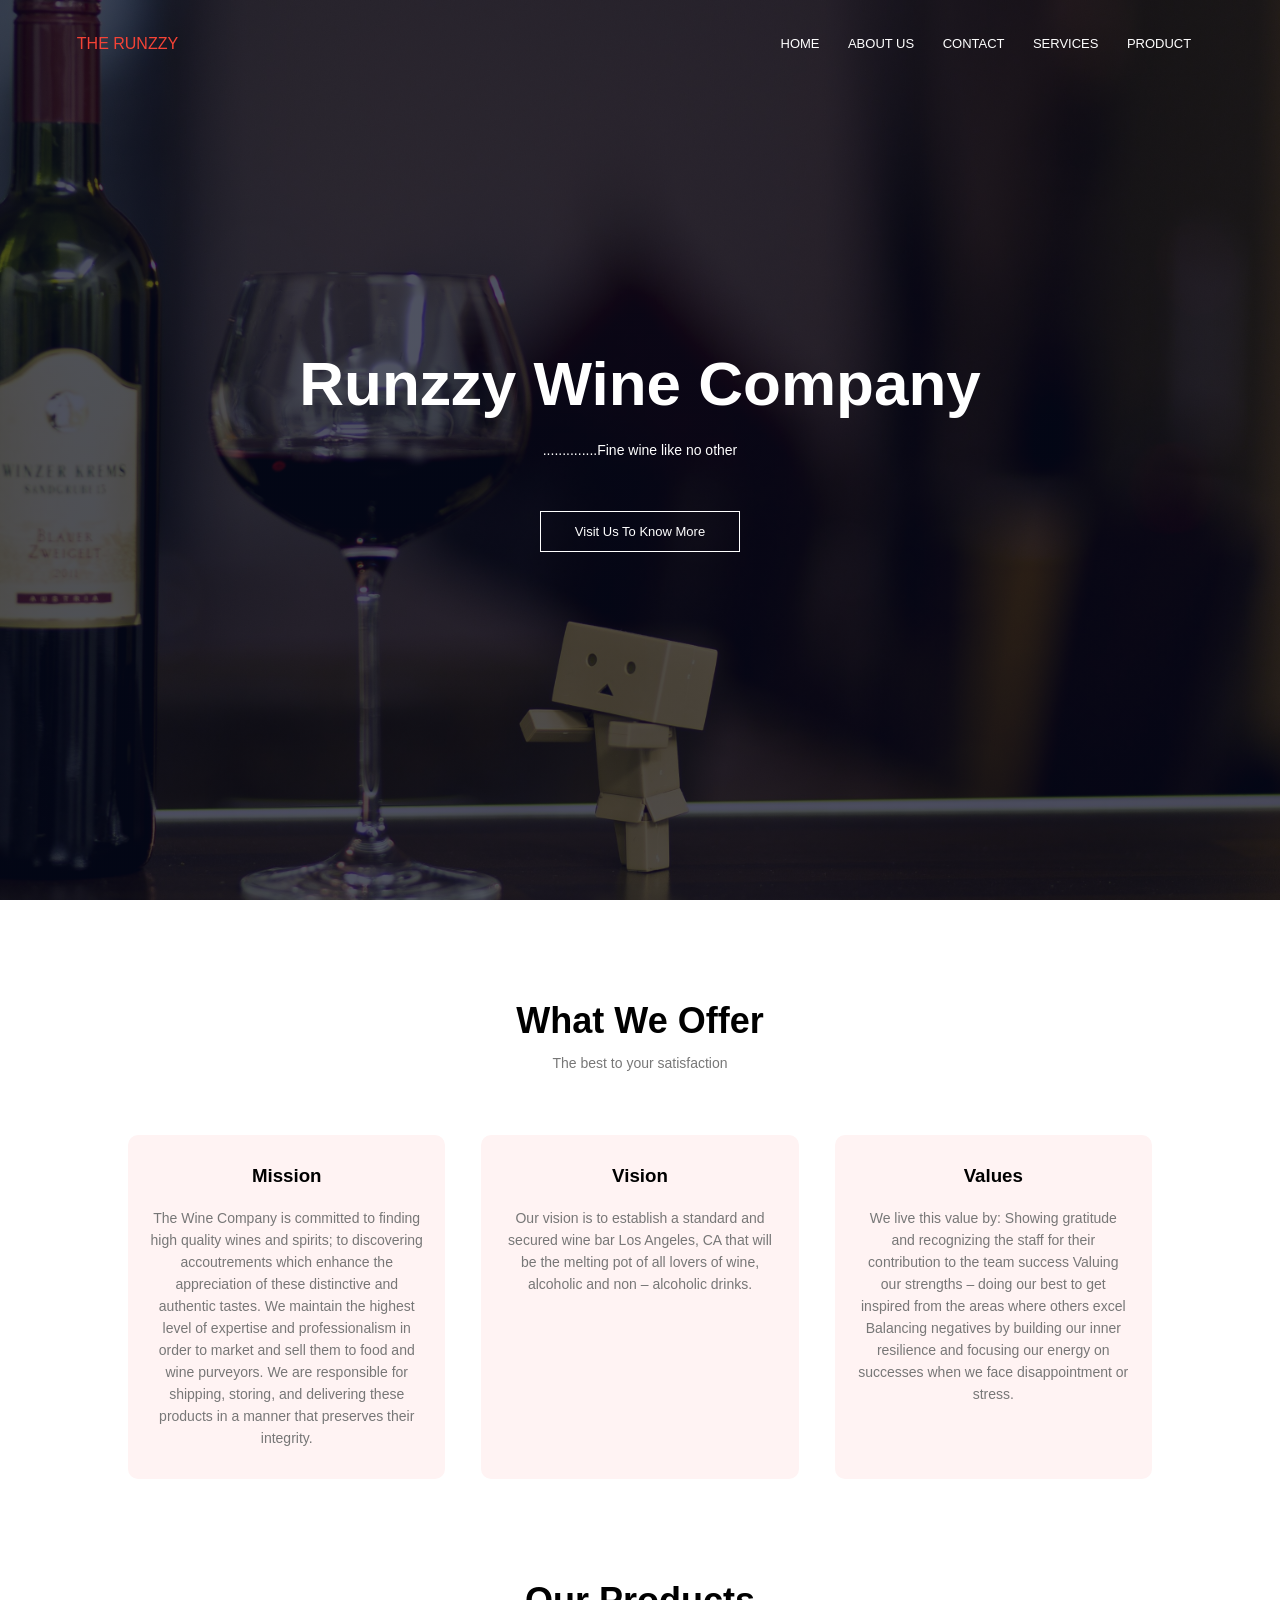
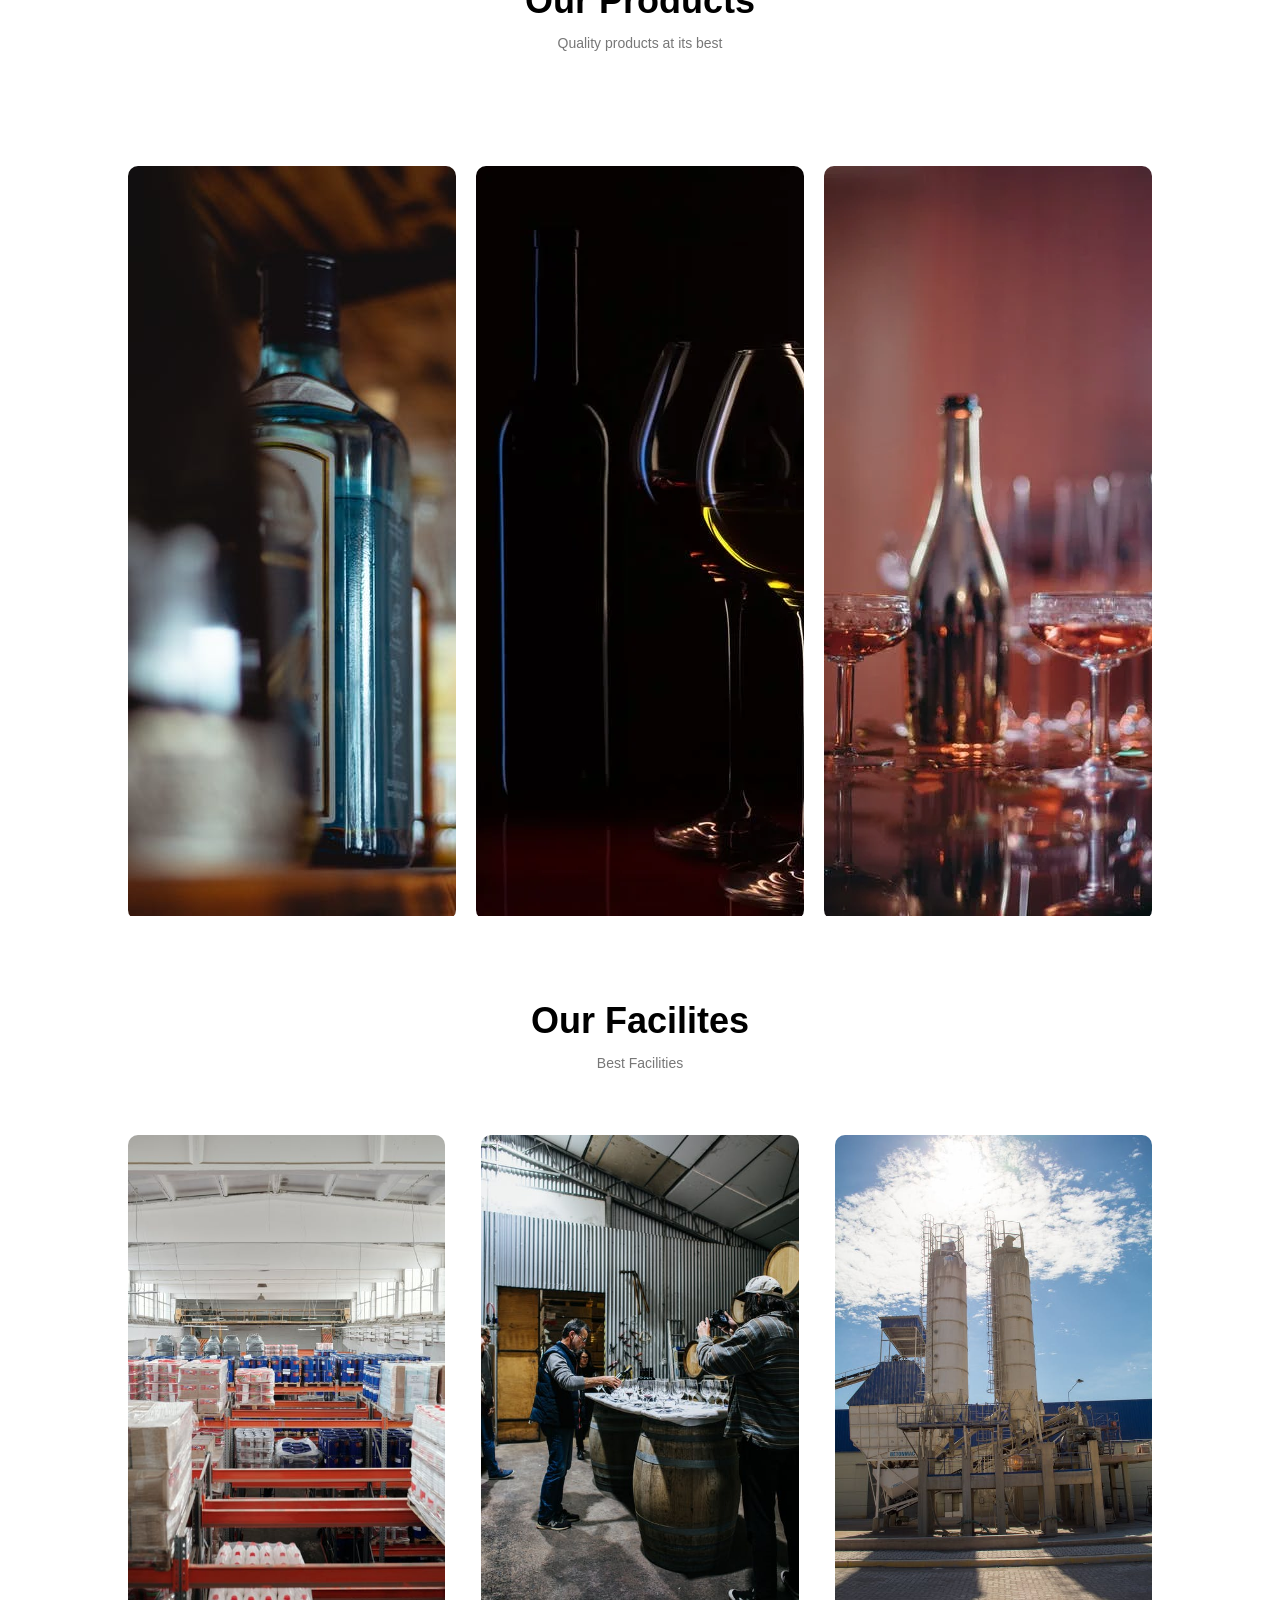
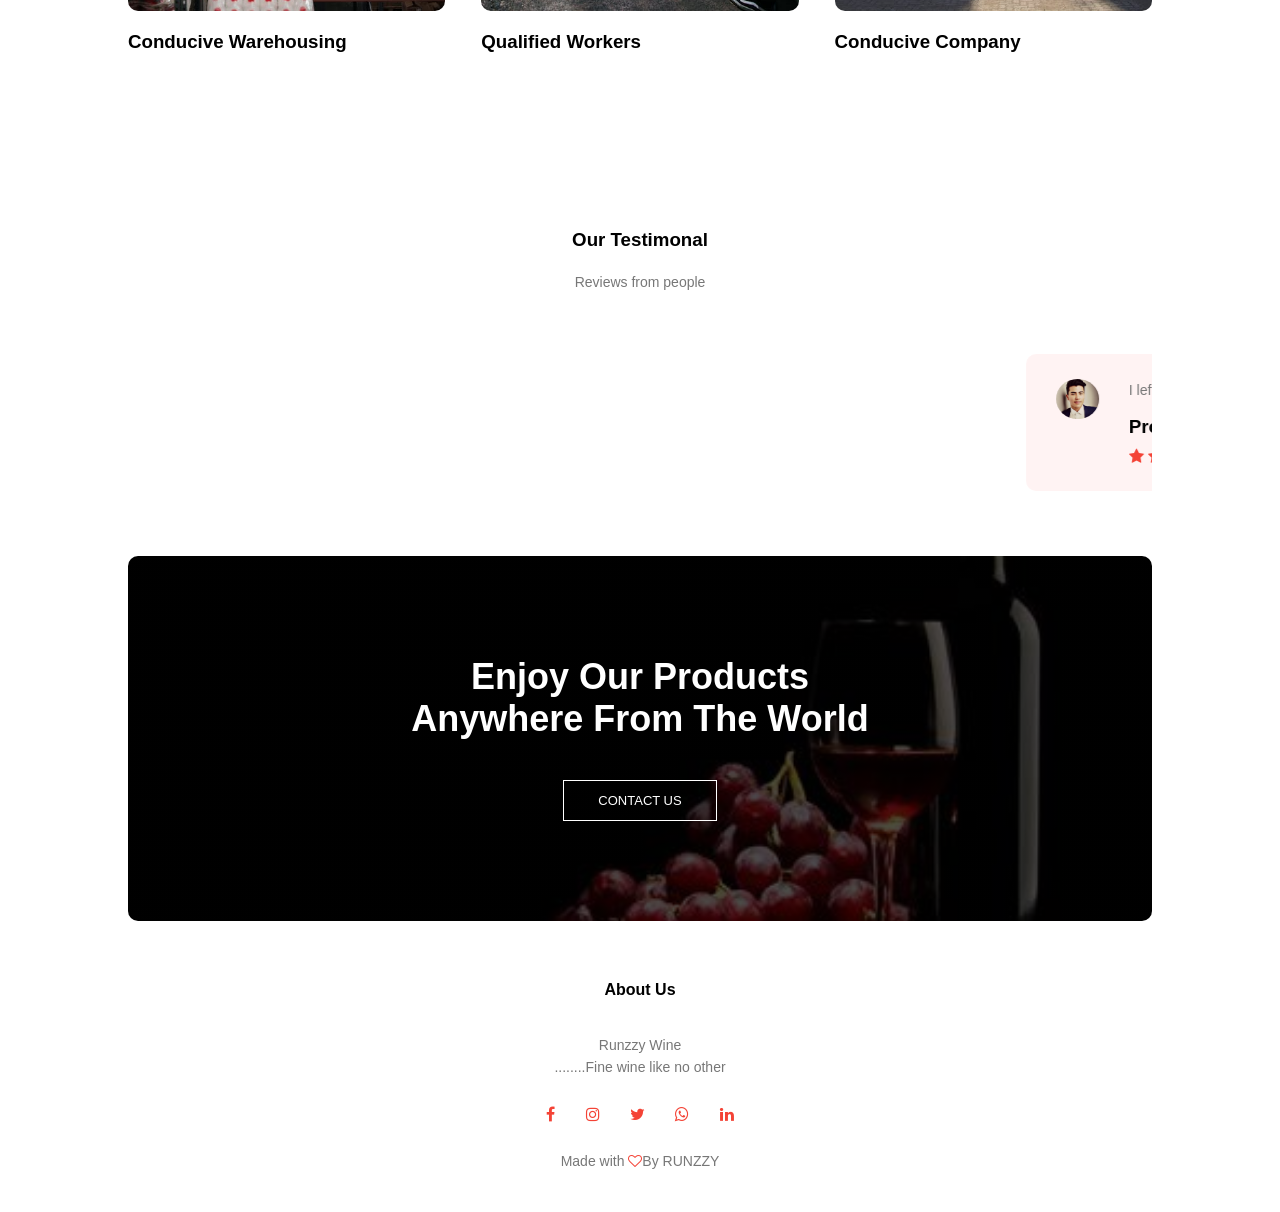
<file: project3 - Copy/index.html>
<!DOCTYPE html>
<html>
    <head>
        <title>Runzzy Wine </title>
        <meta name="viewport" content="with=device-width,initial-scale=1.0">
        <link rel="stylesheet" href="style.css">
        <link rel="stylesheet" href="https://cdnjs.cloudflare.com/ajax/libs/font-awesome/4.7.0/css/font-awesome.min.css">
    </head>
    <body>
        <section class="header">
            <nav>
                <a href="" class="run">THE RUNZZY</a>
                <div class="link" id="navlinks">
                    <i class="fa fa-times" onclick="hidemenu()"></i>
                    <ul>
                        <li><a href="index.html">HOME</a></li>
                        <li><a href="about.html">ABOUT US </a></li>
                        <li><a href="course.html">CONTACT</a></li>
                        <li><a href="blog.html">SERVICES</a></li>
                        <li><a href="contatc.html">PRODUCT</a></li>
                    </ul>
                    
                </div>
                <i class="fa fa-bars " onclick="showmenu()"></i>
            </nav>
                <div class="text">
                    <h1>Runzzy Wine Company</h1>
                    <p>..............Fine wine like no other</p>
                    <a href="" class="btn">Visit Us To Know More</a>
                </div>
        </section>

        <!-- ...........offer......... -->
        <section class="course">
            <h1> What We Offer</h1>
            <p>The best to your satisfaction</p>
            <div class="row">
                <div class="col">
                    <h3>Mission</h3>
                    <p> The Wine Company is committed to finding high quality wines and spirits; to discovering accoutrements which enhance the appreciation of these distinctive and authentic tastes. We maintain the highest level of expertise and professionalism in order to market and sell them to food and wine purveyors. We are responsible for shipping, storing, and delivering these products in a manner that preserves their integrity.

                    </p>
                </div>
                <div class="col">
                    <h3>Vision</h3>
                    <p> Our vision is to establish a standard and secured wine bar Los Angeles, CA that will be the melting pot of all lovers of wine, alcoholic and non – alcoholic drinks.
                    </p>
                </div>
                <div class="col">
                    <h3>Values</h3>
                    <p> We live this value by:
                        Showing gratitude and recognizing the staff for their contribution to the team success Valuing
                        our strengths – doing our best to get inspired from the areas where others excel
                        Balancing negatives by building our inner resilience and focusing our energy on successes when we face disappointment or stress.
                        
                        </p>
                </div>
            </div>

        </section>

        <!-- .........campus -->
        <section class="campus">
            <h1>Our Products</h1>
            <p>Quality products at its best</p>
            <div class="row">
                <div class="cam">
                    <img src="image/c2.jpeg" >
                    <div class="laye">
                        <h3>Me'Luis</h3>
                    </div>
                </div>
                <div class="cam">
                    <img src="image/c5.webp" >
                    <div class="laye">
                        <h3>Limpa</h3>
                    </div>
                </div>
                <div class="cam">
                    <img src="image/c4.webp" >
                    <div class="laye">
                        <h3>Te'Sla</h3>
                    </div>
                </div>
            </div>
        </section>

<!-- .......................fac -->

        <section class="fac">
            <h1>Our Facilites</h1>
            <p>Best Facilities</p>
            <div class="row">
                <div class="facol">
                    <img src="image/m3.jpeg">
                    <h3>Conducive Warehousing</h3>
                    <p></p>
                    
                </div>
                <div class="facol">
                    <img src="image/m2.jpeg">
                    <h3>Qualified Workers</h3>
                    <p></p>
                    
                </div>
                <div class="facol">
                    <img src="image/m6.jpeg">
                    <h3>Conducive Company</h3>
                    <p></p>
                    
                </div>
            </div>
        </section>


        <!-- .............test -->
        <section class="test">
            <h3>Our Testimonal</h3>
            <p>Reviews from people</p>
            <marquee>
            <div class="row">
                
                <div class="testco">
                    <img src="image/happy-guy.jpg">
                    
                    <div>
                        <p>I  left my wife just to have a taste of your wine</p>
                        <h3>Promise Okamunu</h3>
                        <i class=" fa fa-star"></i>
                        <i class=" fa fa-star"></i>
                        <i class=" fa fa-star"></i>
                        <i class=" fa fa-star"></i>
                    </div>
                </div>
                <div class="testco">
                    <img src="image/anita.jfif">
                    <div>
                        <p>Dumped my girlfriend by the road side to purchase your products</p>
                        <h3>Ifeanyi Anuku</h3>
                        <i class=" fa fa-star"></i>
                        <i class=" fa fa-star"></i>
                        <i class=" fa fa-star"></i>
                        <i class=" fa fa-star-o"></i>
                    </div>
                </div>
                <div class="testco">
                    <img src="image/sarah.jfif">
                    <div>
                        <p>Limpa is my best product but we need more product fom you guys</p>
                        <h3>Pius Idibia</h3>
                        <i class=" fa fa-star"></i>
                        <i class=" fa fa-star"></i>
                        <i class=" fa fa-star"></i>
                        <i class=" fa fa-star-half-o"></i>

                    </div>
                </div>
            
            </div>
        </marquee>
        </section>

<!-- ...........call to action -->
        <section class="cta">
            <h1> Enjoy Our Products <br> Anywhere From The World</h1>
            <a href="" class="btn">CONTACT US</a>
        </section>

        <!-- .........footer -->
        <section class="footer">
            <h4>About Us</h4>
            <p>Runzzy Wine<br>........Fine wine like no other</p>
            <div class="icons">
                <i class="fa fa-facebook"></i>
                <i class="fa fa-instagram"></i>
                <i class="fa fa-twitter"></i>
                <i class="fa fa-whatsapp"></i>
                <i class="fa fa-linkedin"></i>
            </div>
            <p>Made with <i class="fa fa-heart-o"></i>By RUNZZY</p>
        </section>







        <!-- ............javascriptfor toggle menu -->
        <script>
            var navlinks=document.getElementById("navlinks");
            function showmenu(){
                navlinks.style.right="0"
            }
            
            function hidemenu(){
                navlinks.style.right="-200px"
            }
            
        </script>
    </body>
</html>
</file>
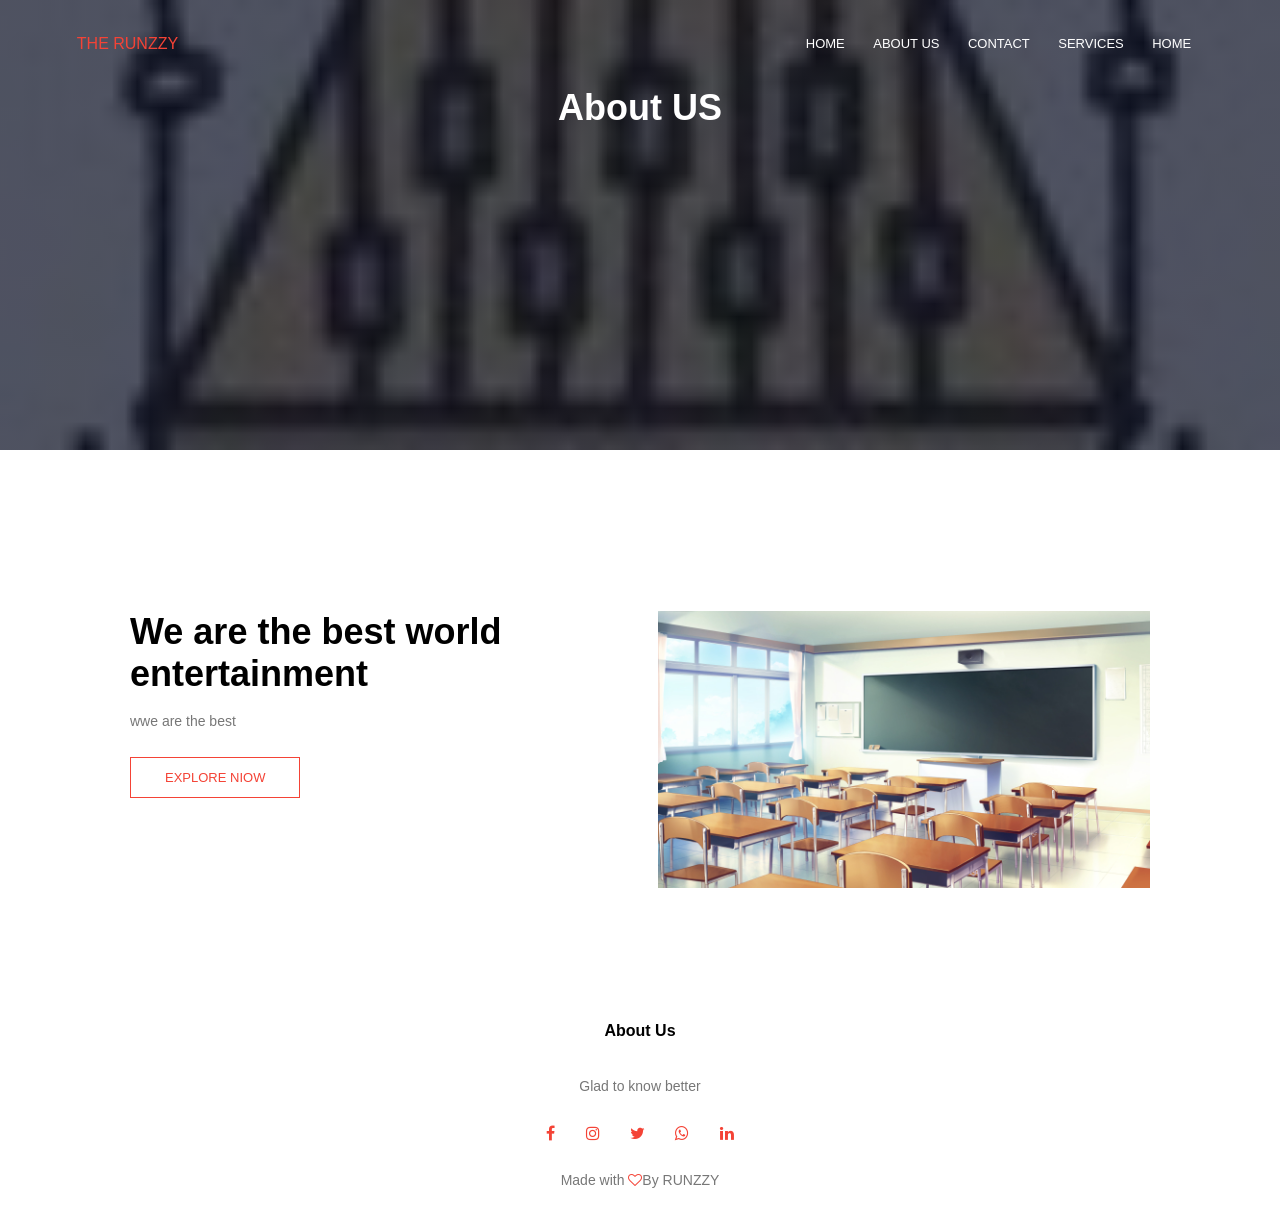
<file: project3/about.html>
<!DOCTYPE html>
<html>
    <head>
        <title>World Biggest University</title>
        <meta name="viewport" content="with=device-width,initial-scale=1.0">
        <link rel="stylesheet" href="style.css">
        <link rel="stylesheet" href="https://cdnjs.cloudflare.com/ajax/libs/font-awesome/4.7.0/css/font-awesome.min.css">
        
    </head>
    <body>
        <section class="sub-header">
            <nav>
                <a href="" class="run">THE RUNZZY</a>
                <div class="link" id="navlinks">
                    <i class="fa fa-times" onclick="hidemenu()"></i>
                    <ul>
                        <li><a href="index.html">HOME</a></li>
                        <li><a href="about.html">ABOUT US </a></li>
                        <li><a href="course.html">CONTACT</a></li>
                        <li><a href="blog.html">SERVICES</a></li>
                        <li><a href="contatc.html">HOME</a></li>
                    </ul>
                    
                </div>
                <i class="fa fa-bars " onclick="showmenu()"></i>
            </nav>
          <h1>About US</h1>
        </section>
        <section class="about-us">
            <div class="row">
                <div class="about-col">
                <h1>We are the best world entertainment</h1>
                <p>wwe are the best</p>
                <a href="" class="btn red">EXPLORE NIOW</a>
            </div>
           
            <div class="about-col">
                <img src="image/R (1).jfif">
            </div>
        </div>
        </section>


        <!-- .........footer -->
        <section class="footer">
            <h4>About Us</h4>
            <p>Glad to know better</p>
            <div class="icons">
                <i class="fa fa-facebook"></i>
                <i class="fa fa-instagram"></i>
                <i class="fa fa-twitter"></i>
                <i class="fa fa-whatsapp"></i>
                <i class="fa fa-linkedin"></i>
            </div>
            <p>Made with <i class="fa fa-heart-o"></i>By RUNZZY</p>
        </section>







        <!-- ............javascriptfor toggle menu -->
        <script>
            var navlinks=document.getElementById("navlinks");
            function showmenu(){
                navlinks.style.right="0"
            }
            
            function hidemenu(){
                navlinks.style.right="-200px"
            }
            
        </script>
    </body>
</html>
</file>
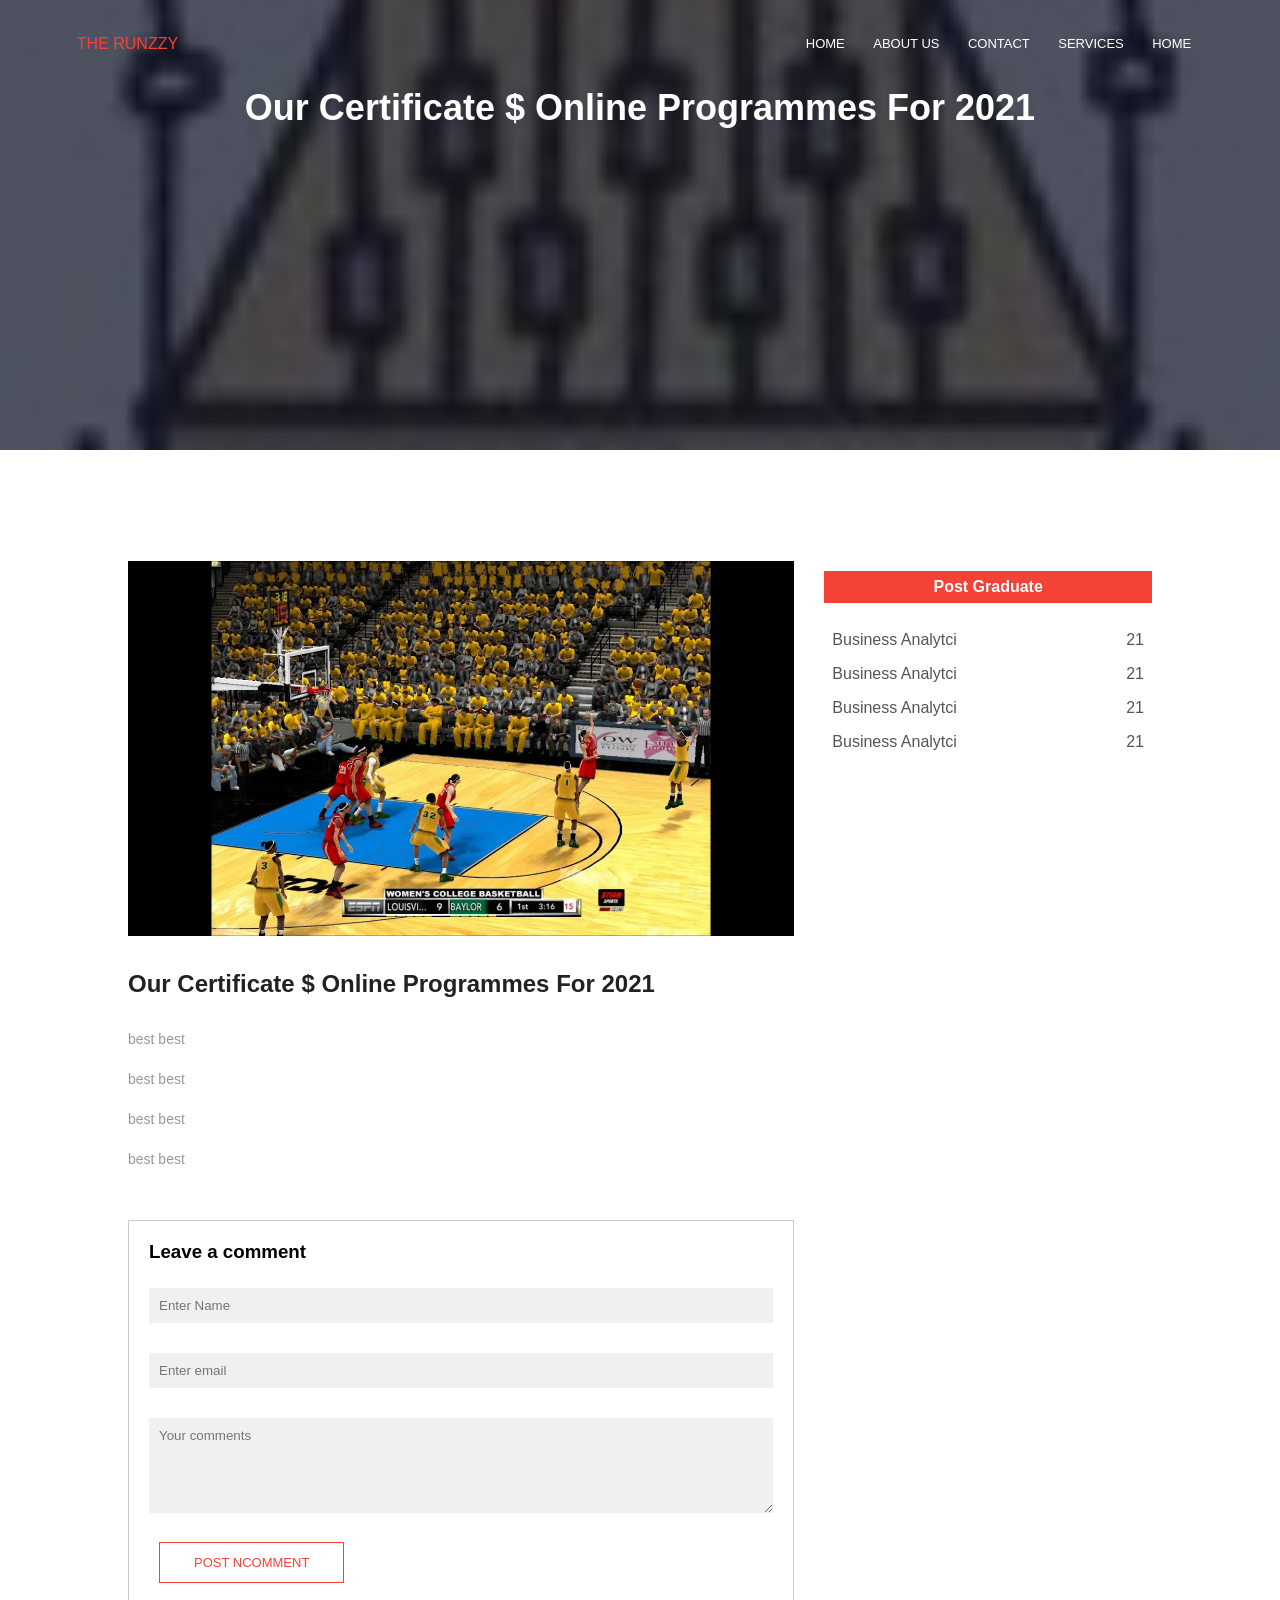
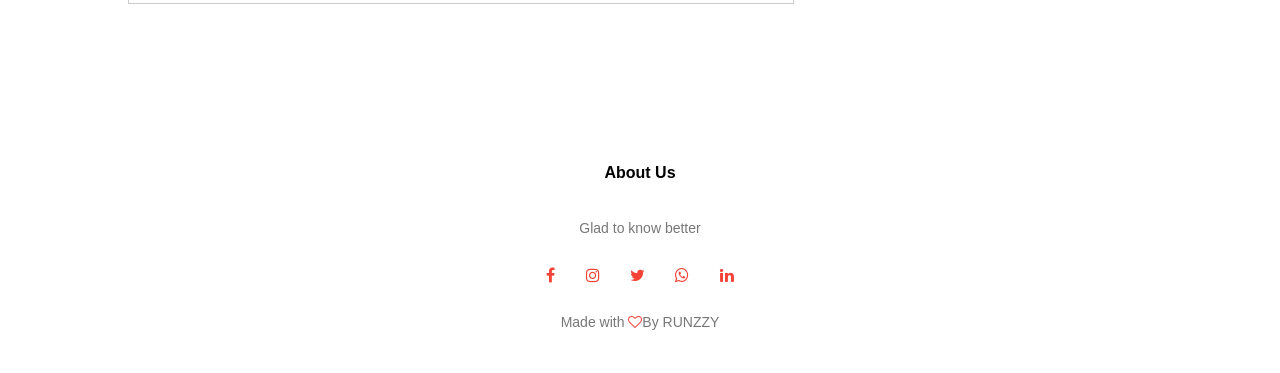
<file: project3/blog.html>
<!DOCTYPE html>
<html>
    <head>
        <title>World Biggest University</title>
        <meta name="viewport" content="with=device-width,initial-scale=1.0">
        <link rel="stylesheet" href="style.css">
        <link rel="stylesheet" href="https://cdnjs.cloudflare.com/ajax/libs/font-awesome/4.7.0/css/font-awesome.min.css">
    </head>
    <body>
        <section class="sub-header">
            <nav>
                <a href="" class="run">THE RUNZZY</a>
                <div class="link" id="navlinks">
                    <i class="fa fa-times" onclick="hidemenu()"></i>
                    <ul>
                        <li><a href="index.html">HOME</a></li>
                        <li><a href="about.html">ABOUT US </a></li>
                        <li><a href="course.html">CONTACT</a></li>
                        <li><a href="blog.html">SERVICES</a></li>
                        <li><a href="contatc.html">HOME</a></li>
                    </ul>
                    
                </div>
                <i class="fa fa-bars " onclick="showmenu()"></i>
            </nav>
          <h1>Our Certificate $ Online Programmes For 2021</h1>
        </section>
        <section class="blog">
            <div class="row">
                <div class="blog-left">
                    <img src="image/R (3).jfif">
                    <h2>Our Certificate $ Online Programmes For 2021</h2>
                    <p>best best</p>
                    <br>
                    <p>best best</p>
                    <br>
                    <p>best best</p>
                    <br>
                    <p>best best</p>
                    <div class="comment">
                        <h3>Leave a comment</h3>
                        <form class="forma">
                            <input type="text" placeholder="Enter Name">
                            <input type="email" placeholder="Enter email">
                            <textarea rows="5" placeholder="Your comments"></textarea>
                            <button type="submit" class="btn red"> POST NCOMMENT</button>

                        </form>
                    </div>
                </div>
                <div class="blog-right">
                    <h3>Post Graduate</h3>
                    <div>
                        <span>Business Analytci</span>
                        <span>21</span>
                    </div>
                    <div>
                        <span>Business Analytci</span>
                        <span>21</span>
                    </div>
                    <div>
                        <span>Business Analytci</span>
                        <span>21</span>
                    </div>
                    <div>
                        <span>Business Analytci</span>
                        <span>21</span>
                    </div>
                    
                    
                </div>
            </div>
        </section>
       

      


        <!-- .........footer -->
        <section class="footer">
            <h4>About Us</h4>
            <p>Glad to know better</p>
            <div class="icons">
                <i class="fa fa-facebook"></i>
                <i class="fa fa-instagram"></i>
                <i class="fa fa-twitter"></i>
                <i class="fa fa-whatsapp"></i>
                <i class="fa fa-linkedin"></i>
            </div>
            <p>Made with <i class="fa fa-heart-o"></i>By RUNZZY</p>
        </section>







        <!-- ............javascriptfor toggle menu -->
        <script>
            var navlinks=document.getElementById("navlinks");
            function showmenu(){
                navlinks.style.right="0"
            }
            
            function hidemenu(){
                navlinks.style.right="-200px"
            }
            
        </script>
    </body>
</html>
</file>
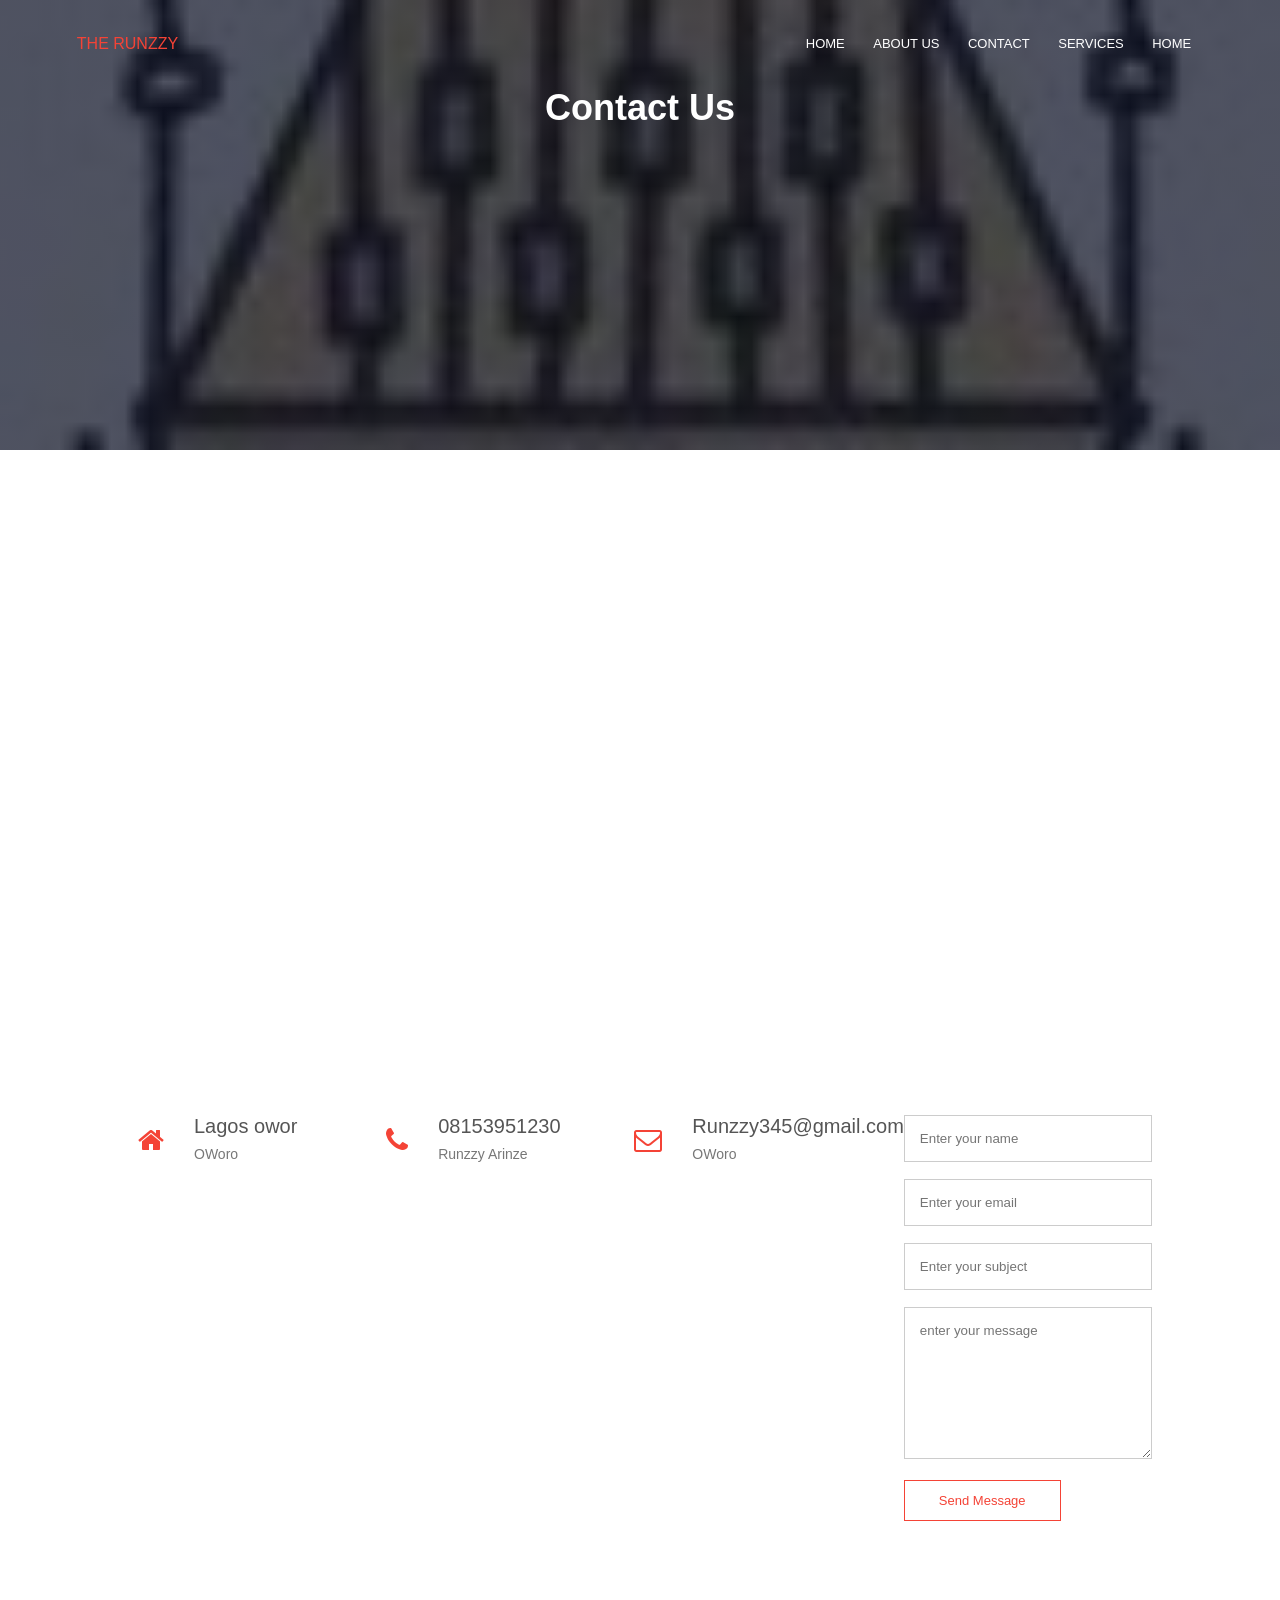
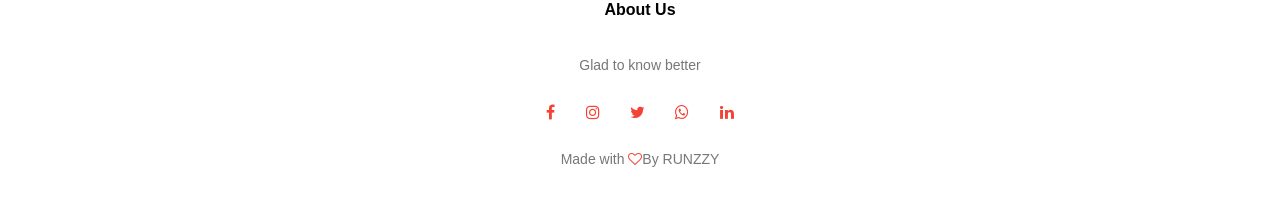
<file: project3/contatc.html>
<!DOCTYPE html>
<html>
    <head>
        <title>World Biggest University</title>
        <meta name="viewport" content="with=device-width,initial-scale=1.0">
        <link rel="stylesheet" href="style.css">
        <link rel="stylesheet" href="https://cdnjs.cloudflare.com/ajax/libs/font-awesome/4.7.0/css/font-awesome.min.css">
    </head>
    <body>
        <section class="sub-header">
            <nav>
                <a href="" class="run">THE RUNZZY</a>
                <div class="link" id="navlinks">
                    <i class="fa fa-times" onclick="hidemenu()"></i>
                    <ul>
                        <li><a href="index.html">HOME</a></li>
                        <li><a href="about.html">ABOUT US </a></li>
                        <li><a href="course.html">CONTACT</a></li>
                        <li><a href="blog.html">SERVICES</a></li>
                        <li><a href="contatc.html">HOME</a></li>
                    </ul>
                    
                </div>
                <i class="fa fa-bars " onclick="showmenu()"></i>
            </nav>
          <h1>Contact Us</h1>
        </section>
        <section class="location">
            <iframe src="https://www.google.com/maps/embed?pb=!1m18!1m12!1m3!1d126846.01207153052!2d3.2934884044918773!3d6.529530613403157!2m3!1f0!2f0!3f0!3m2!1i1024!2i768!4f13.1!3m3!1m2!1s0x103b9228fa2a3999%3A0xd7a8324bddbba1f0!2sIkeja!5e0!3m2!1sen!2sng!4v1650653815226!5m2!1sen!2sng" width="600" height="450" style="border:0;" allowfullscreen="" loading="lazy" referrerpolicy="no-referrer-when-downgrade"></iframe>
            
        </section>
        <section class="contact-us">
            <div class="row">
                <div class="conco">
                <div>
                    <i class="fa fa-home"></i>
                    <span>
                        <h5>Lagos owor</h5>
                        <p>OWoro</p>
                    </span>
                </div>
                </div>
               
                    <div class="conco">
                        <div>
                            <i class="fa fa-phone"></i>
                            <span>
                                <h5>08153951230</h5>
                                <p>Runzzy Arinze</p>
                            </span>
                        </div>
                        </div>
                        <div class="conco">
                            <div>
                                <i class="fa fa-envelope-o"></i>
                                <span>
                                    <h5>Runzzy345@gmail.com</h5>
                                    <p>OWoro</p>
                                </span>
                            </div>
                            </div>
                            <div class="conco">
                                <form action="form.php" method="post">
                                    <input type="text" name="name" placeholder="Enter your name" required>
                                    <input type="email" name="email"placeholder="Enter your email" required>
                                    <input type="text" name="subject" placeholder="Enter your subject" required>
                                    <textarea placeholder="enter your message" rows="8" name="message"></textarea>
                                    <button type="submit" class="btn red">Send Message</button>
                                </form>
                                </div>

              
            </div>

        </section>
    


        <!-- .........footer -->
        <section class="footer">
            <h4>About Us</h4>
            <p>Glad to know better</p>
            <div class="icons">
                <i class="fa fa-facebook"></i>
                <i class="fa fa-instagram"></i>
                <i class="fa fa-twitter"></i>
                <i class="fa fa-whatsapp"></i>
                <i class="fa fa-linkedin"></i>
            </div>
            <p>Made with <i class="fa fa-heart-o"></i>By RUNZZY</p>
        </section>







        <!-- ............javascriptfor toggle menu -->
        <script>
            var navlinks=document.getElementById("navlinks");
            function showmenu(){
                navlinks.style.right="0"
            }
            
            function hidemenu(){
                navlinks.style.right="-200px"
            }
            
        </script>
    </body>
</html>
</file>
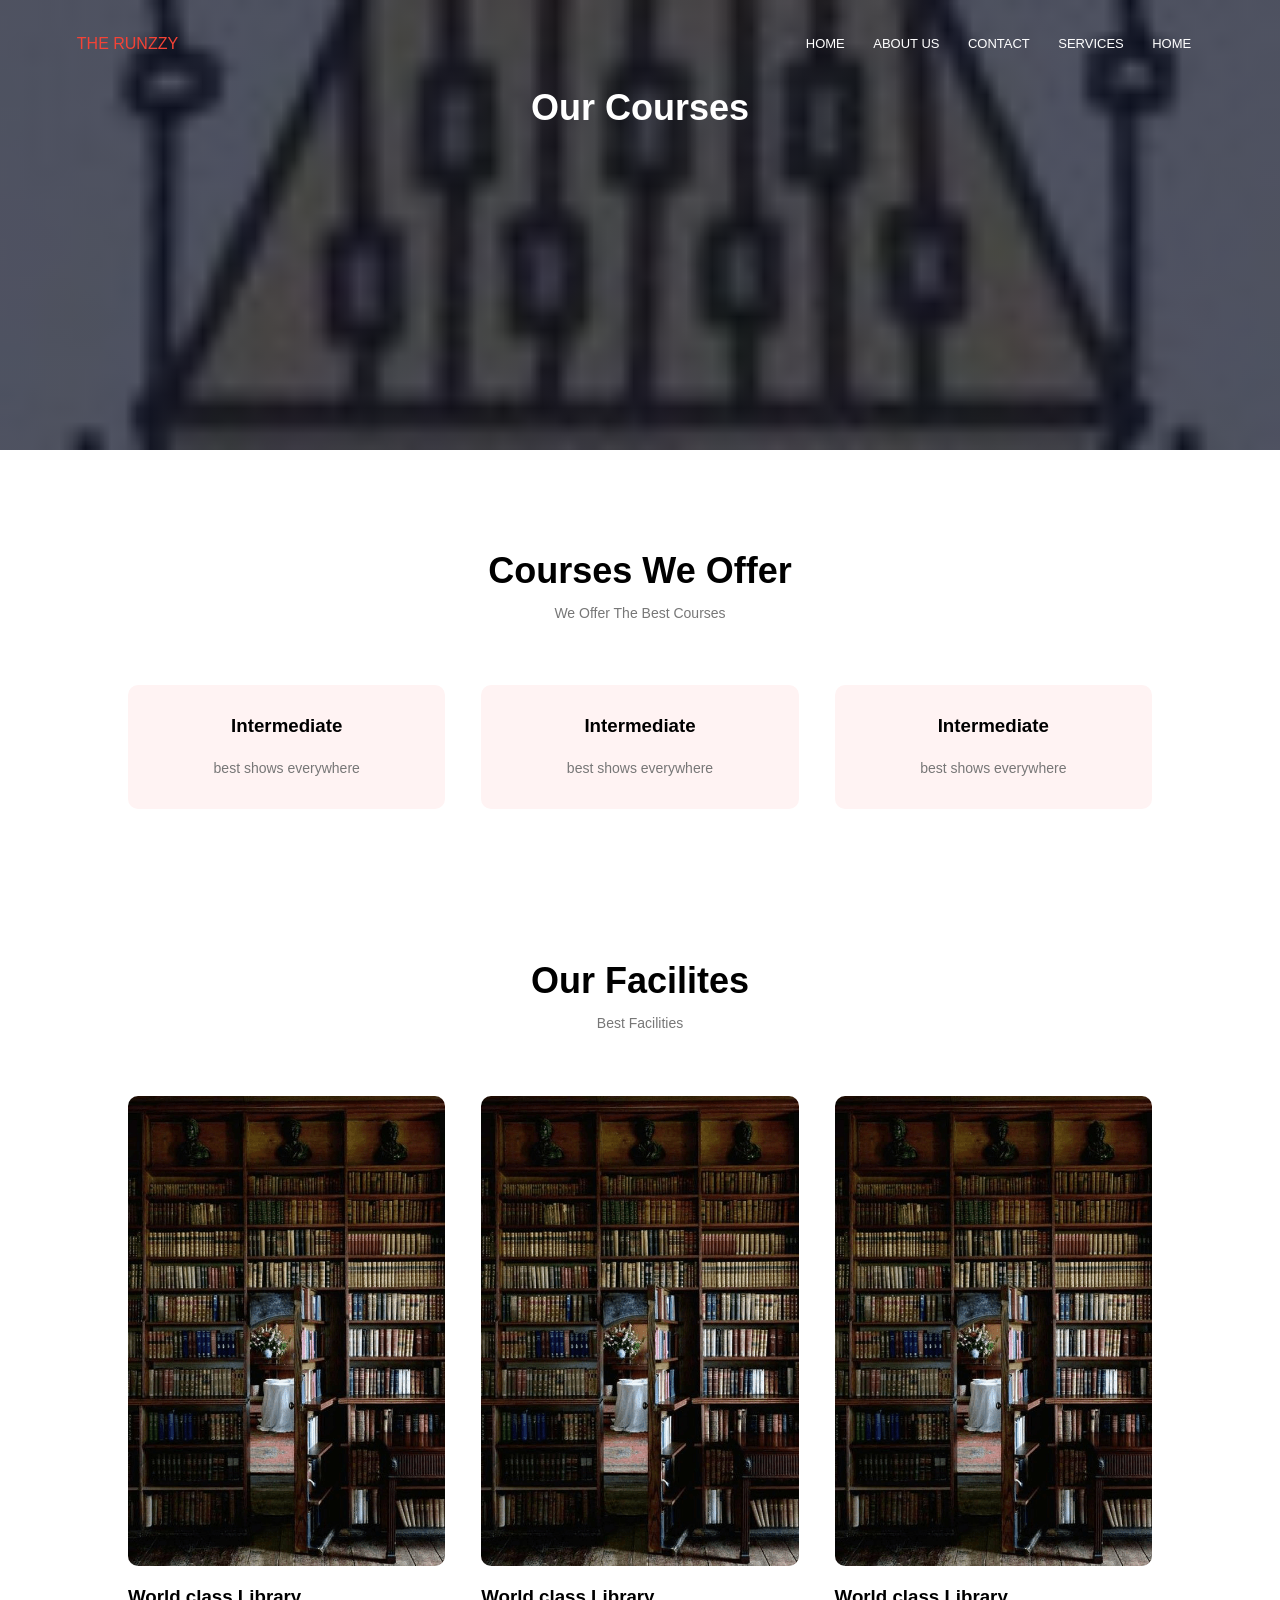
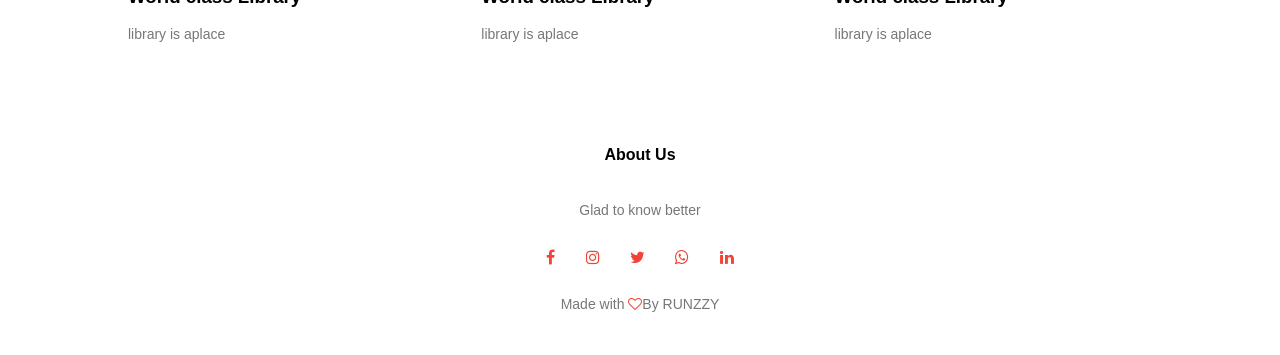
<file: project3/course.html>
<!DOCTYPE html>
<html>
    <head>
        <title>World Biggest University</title>
        <meta name="viewport" content="with=device-width,initial-scale=1.0">
        <link rel="stylesheet" href="style.css">
        <link rel="stylesheet" href="https://cdnjs.cloudflare.com/ajax/libs/font-awesome/4.7.0/css/font-awesome.min.css">
    </head>
    <body>
        <section class="sub-header">
            <nav>
                <a href="" class="run">THE RUNZZY</a>
                <div class="link" id="navlinks">
                    <i class="fa fa-times" onclick="hidemenu()"></i>
                    <ul>
                        <li><a href="index.html">HOME</a></li>
                        <li><a href="about.html">ABOUT US </a></li>
                        <li><a href="course.html">CONTACT</a></li>
                        <li><a href="blog.html">SERVICES</a></li>
                        <li><a href="contatc.html">HOME</a></li>
                    </ul>
                    
                </div>
                <i class="fa fa-bars " onclick="showmenu()"></i>
            </nav>
          <h1>Our Courses</h1>
        </section>
        <section class="course">
            <h1> Courses We Offer</h1>
            <p>We Offer The Best Courses</p>
            <div class="row">
                <div class="col">
                    <h3>Intermediate</h3>
                    <p> best shows everywhere</p>
                </div>
                <div class="col">
                    <h3>Intermediate</h3>
                    <p> best shows everywhere</p>
                </div>
                <div class="col">
                    <h3>Intermediate</h3>
                    <p> best shows everywhere</p>
                </div>
            </div>

        </section>

        
        <section class="fac">
            <h1>Our Facilites</h1>
            <p>Best Facilities</p>
            <div class="row">
                <div class="facol">
                    <img src="image/R (2).png">
                    <h3>World class Library</h3>
                    <p>library is aplace</p>
                    
                </div>
                <div class="facol">
                    <img src="image/R (2).png">
                    <h3>World class Library</h3>
                    <p>library is aplace</p>
                    
                </div>
                <div class="facol">
                    <img src="image/R (2).png">
                    <h3>World class Library</h3>
                    <p>library is aplace</p>
                    
                </div>
            </div>
        </section>

      


        <!-- .........footer -->
        <section class="footer">
            <h4>About Us</h4>
            <p>Glad to know better</p>
            <div class="icons">
                <i class="fa fa-facebook"></i>
                <i class="fa fa-instagram"></i>
                <i class="fa fa-twitter"></i>
                <i class="fa fa-whatsapp"></i>
                <i class="fa fa-linkedin"></i>
            </div>
            <p>Made with <i class="fa fa-heart-o"></i>By RUNZZY</p>
        </section>







        <!-- ............javascriptfor toggle menu -->
        <script>
            var navlinks=document.getElementById("navlinks");
            function showmenu(){
                navlinks.style.right="0"
            }
            
            function hidemenu(){
                navlinks.style.right="-200px"
            }
            
        </script>
    </body>
</html>
</file>
<file: project3 - Copy/style.css>
*{
    margin: 0;
    padding: 0;
    font-family: 'Poppins', sans-serif;
}
.header{
    min-height: 100vh;
    width: 100%;
    background-image: linear-gradient(rgba(4,9,30,0.7),rgba(4,9,30,0.7)), url(image/wine2.jfif);
    background-size: cover;
    background-position: center;
    position: relative;
}
nav{
    display: flex;
    padding: 2% 6%;
    justify-content: space-between;
    align-items: center;
}
nav .run{
    text-decoration: none;
    
    color: #f44336;
}
.link{
    flex: 1;
    text-align: right;
}
.link ul li{
    list-style: none;
    display: inline-block;
    padding: 8px 12px;
    position: relative;
}
.link ul li a{
    color: #fff;
    text-decoration: none;
    font-size: 13px;
}
.link ul li::after{
    content: '';
    width: 0%;
    height: 2px;
    background: #f44336;
    display: block;
    margin: auto;
}
.link ul li:hover::after{
    width: 100%;
    transition: 0.5s;
}
.text{
    width: 90%;
    color: #fff;
    position: absolute;
    top: 50%;
    left: 50%;
    transform: translate(-50%, -50%);
    text-align: center;
}
.text h1{
    font-size: 62px;

}
.text p{
    margin: 10px 0 40px;
    font-size: 14px;
    color: #fff;
}
.btn{
    display: inline-block;
    text-decoration: none;
    color: #fff;
    border: 1px solid #fff;
    padding: 12px 34px;
    background: transparent;
    cursor: pointer;
    font-size: 13px;
    transition: 1s;
}
.btn:hover{
    border:1px solid #f44336;
    background: #f44336;
}
nav .fa{
    display: none;
}
@media(max-width:768px){
    .text h1{
        font-size: 20px;
    }
    .link ul li{
        display: block;
    }
    .link{
        position: fixed;
        background: #f44336;
        height: 100vh;
        width: 200px;
        top: 0;
        right: -200px;
        
        text-align: left;
        
        transition: 1s;
        z-index: 2;
        
        
    }
    .link ul li a:hover{
        color: blue;
    }

    nav .fa{
        display: block;
        color: #fff;
        margin: 10px;
        font-size: 22px;
        cursor: pointer;

    }
    .link ul{
        padding: 30px;
    }
}
/* ..........courses */
.course{
    width: 80%;
    margin: auto;
    text-align: center;
    padding-top: 100px;

}
h1{
    font-size: 36px;
    font-weight: 600;
}
p{
    color: #777;
    font-size: 14px;
    font-weight: 300;
    line-height: 22px;
    padding: 10px;
}
.row{
    margin-top: 5%;
    display: flex;
    justify-content: space-between;
}
.col{
    flex-basis: 31%;
    background: #fff3f3;
    border-radius: 10px;
    margin-bottom: 5%;
    padding: 20px 12px;
    box-sizing: border-box;
}
h3{
    text-align: center;
    font-weight: 600;
    margin: 10px 0;
}
.col:hover{
    box-shadow: 0 0 20px 0 rgba(0, 0, 0, 0.2);
}
@media(max-width:768px){
    .row{
        flex-direction: column;
    }
}

/* ............ cmapus */
.campus{
    width: 80%;
    margin: auto;
    text-align: center;
    padding-top: 50px;
}
.cam{
    flex-basis: 32%;
    border-radius: 10px;
    margin-bottom: 30px;
    position: relative;
    overflow: hidden;
    top: 50px;
}
.camp img{
    width: 100%;
    display: block;
    
}
.laye{
    background: transparent;
    height: 100%;
    width: 100%;
    position: absolute;
    top:0;
    left:0%;
    
    transition: 1s;
}
.laye:hover{
    background: rgba(226,0,0,0.7);
}
.laye h3{
    width: 100%;
      font-weight: 500;
    color: #fff;
    top: 50%;
    left: 50%;

    transform: translate(-50%,-50%);
    position: absolute;
    opacity: 0;
    transition: 0.5s;
}
.laye:hover h3{
    top: 49%;
    opacity: 1;
}

/* ...........fac */
.fac{
    margin: auto;
    padding-top: 100px;
    width: 80%;
    text-align: center;
}
.facol{
    flex-basis: 31%;
    border: 10px;
    margin-bottom: 5%;
    text-align: left;
}
.facol img{
    width: 100%;
    border-radius: 10px;
}
.facol p{
    padding: 0;
}
.facol h3{
    margin-top: 16px;
    margin-bottom: 15px;
    text-align: left;
}
.test{
    width: 80%;
    margin: auto;
    text-align: center;
    padding-top: 100px;

}

.testco{
    flex-basis: 25%;
    border-radius: 10px;
    margin-bottom: 5%;
    text-align: left;
     background: #fff3f3;
     padding: 25px;
     cursor: pointer;
     display: flex;
     margin-left: 20px;
}
.testco img {
    height: 40px;
    margin-left: 5px;
    margin-right: 30px;
    border-radius: 50%;
}
.testco p {
    padding: 0;
}

.testco h3 {
    margin-top: 15px;
    text-align: left;
}
.testco .fa{
    color: #f44336;
}
@media(max-width:768px){
    .testco img{
        margin-left: 0;
        margin-right: 15px;
    }
}
/* ...............cta */
.cta{
    margin: 10px auto;
    width: 80%;
    background-image: linear-gradient(rgba(0,0,0,0.7),rgba(0,0,0,0.7)),url(image/wine.jfif);
    background-position: center;
    border-radius: 10px;
    text-align: center;
    padding: 100px 0;
    background-size: cover;
}
.cta h1{
    color: #fff;
    margin-bottom: 40px;
    padding: 0;
}
@media(max-width:768px){
    .cta h1{
        font-size: 24px;

    }
}
.footer{
    width: 100%;
    text-align: center;
    padding: 30px 0;

}
.footer h4{
    margin-top: 20px;
    margin-bottom: 25px;
    
}
.icons .fa{
    color: #f44336;
    margin: 0 13px;
    cursor: pointer;
    padding: 18px 0;
}
.icons .fa:hover{
    color: purple;
    font-weight: 700;
}
.fa-heart-o{
    color: #f44336;
}
</file>
<file: project3/style.css>
*{
    margin: 0;
    padding: 0;
    font-family: 'Poppins', sans-serif;
}
.header{
    min-height: 100vh;
    width: 100%;
    background-image: linear-gradient(rgba(4,9,30,0.7),rgba(4,9,30,0.7)), url(image/wine2.jfif);
    background-size: cover;
    background-position: center;
    position: relative;
}
nav{
    display: flex;
    padding: 2% 6%;
    justify-content: space-between;
    align-items: center;
}
nav .run{
    text-decoration: none;
    
    color: #f44336;
}
.link{
    flex: 1;
    text-align: right;
}
.link ul li{
    list-style: none;
    display: inline-block;
    padding: 8px 12px;
    position: relative;
}
.link ul li a{
    color: #fff;
    text-decoration: none;
    font-size: 13px;
}
.link ul li::after{
    content: '';
    width: 0%;
    height: 2px;
    background: #f44336;
    display: block;
    margin: auto;
}
.link ul li:hover::after{
    width: 100%;
    transition: 0.5s;
}
.text{
    width: 90%;
    color: #fff;
    position: absolute;
    top: 50%;
    left: 50%;
    transform: translate(-50%, -50%);
    text-align: center;
}
.text h1{
    font-size: 62px;

}
.text p{
    margin: 10px 0 40px;
    font-size: 14px;
    color: #fff;
}
.btn{
    display: inline-block;
    text-decoration: none;
    color: #fff;
    border: 1px solid #fff;
    padding: 12px 34px;
    background: transparent;
    cursor: pointer;
    font-size: 13px;
    transition: 1s;
}
.btn:hover{
    border:1px solid #f44336;
    background: #f44336;
}
nav .fa{
    display: none;
}
@media(max-width:768px){
    .text h1{
        font-size: 20px;
    }
    .link ul li{
        display: block;
    }
    .link{
        position: fixed;
        background: #f44336;
        height: 100vh;
        width: 200px;
        top: 0;
        right: -200px;
        
        text-align: left;
        
        transition: 1s;
        z-index: 2;
        
        
    }
    .link ul li a:hover{
        color: blue;
    }

    nav .fa{
        display: block;
        color: #fff;
        margin: 10px;
        font-size: 22px;
        cursor: pointer;

    }
    .link ul{
        padding: 30px;
    }
}
/* ..........courses */
.course{
    width: 80%;
    margin: auto;
    text-align: center;
    padding-top: 100px;

}
h1{
    font-size: 36px;
    font-weight: 600;
}
p{
    color: #777;
    font-size: 14px;
    font-weight: 300;
    line-height: 22px;
    padding: 10px;
}
.row{
    margin-top: 5%;
    display: flex;
    justify-content: space-between;
}
.col{
    flex-basis: 31%;
    background: #fff3f3;
    border-radius: 10px;
    margin-bottom: 5%;
    padding: 20px 12px;
    box-sizing: border-box;
}
h3{
    text-align: center;
    font-weight: 600;
    margin: 10px 0;
}
.col:hover{
    box-shadow: 0 0 20px 0 rgba(0, 0, 0, 0.2);
}
@media(max-width:768px){
    .row{
        flex-direction: column;
    }
}

/* ............ cmapus */
.campus{
    width: 80%;
    margin: auto;
    text-align: center;
    padding-top: 50px;
}
.cam{
    flex-basis: 32%;
    border-radius: 10px;
    margin-bottom: 30px;
    position: relative;
    overflow: hidden;
}
.camp img{
    width: 100%;
    display: block;
    
}
.laye{
    background: transparent;
    height: 100%;
    width: 100%;
    position: absolute;
    top:0;
    left:0;
    
    transition: 1s;
}
.laye:hover{
    background: rgba(226,0,0,0.7);
}
.laye h3{
    width: 100%;
    font-weight: 500;
    color: #fff;
    bottom: 0;
    left: 50%;
    transform: translateX(-50%);
    position: absolute;
    opacity: 0;
    transition: 0.5s;
}
.laye:hover h3{
    bottom: 49%;
    opacity: 1;
}

/* ...........fac */
.fac{
    margin: auto;
    padding-top: 100px;
    width: 80%;
    text-align: center;
}
.facol{
    flex-basis: 31%;
    border: 10px;
    margin-bottom: 5%;
    text-align: left;
}
.facol img{
    width: 100%;
    border-radius: 10px;
}
.facol p{
    padding: 0;
}
.facol h3{
    margin-top: 16px;
    margin-bottom: 15px;
    text-align: left;
}
.test{
    width: 80%;
    margin: auto;
    text-align: center;
    padding-top: 100px;

}

.testco{
    flex-basis: 25%;
    border-radius: 10px;
    margin-bottom: 5%;
    text-align: left;
     background: #fff3f3;
     padding: 25px;
     cursor: pointer;
     display: flex;
     margin-left: 20px;
}
.testco img {
    height: 40px;
    margin-left: 5px;
    margin-right: 30px;
    border-radius: 50%;
}
.testco p {
    padding: 0;
}

.testco h3 {
    margin-top: 15px;
    text-align: left;
}
.testco .fa{
    color: #f44336;
}
@media(max-width:768px){
    .testco img{
        margin-left: 0;
        margin-right: 15px;
    }
}
/* ...............cta */
.cta{
    margin: 10px auto;
    width: 80%;
    background-image: linear-gradient(rgba(0,0,0,0.7),rgba(0,0,0,0.7)),url(image/wine.jfif);
    background-position: center;
    border-radius: 10px;
    text-align: center;
    padding: 100px 0;
    background-size: cover;
}
.cta h1{
    color: #fff;
    margin-bottom: 40px;
    padding: 0;
}
@media(max-width:768px){
    .cta h1{
        font-size: 24px;

    }
}
.footer{
    width: 100%;
    text-align: center;
    padding: 30px 0;

}
.footer h4{
    margin-top: 20px;
    margin-bottom: 25px;
    
}
.icons .fa{
    color: #f44336;
    margin: 0 13px;
    cursor: pointer;
    padding: 18px 0;
}
.icons .fa:hover{
    color: purple;
    font-weight: 700;
}
.fa-heart-o{
    color: #f44336;
}

/* ...............about us */
.sub-header{
    min-height: 50vh;
    width: 100%;
    background-image: linear-gradient(rgba(4,9,30,0.7), rgba(4,9,30,0.7)),url(image/OIP\ \(3\).jfif);
    background-position: center;
    background-size: cover;
    text-align: center;
    color: #fff;
}
.about-us{
    width: 80%;
    margin: auto;
    padding-top: 80px;
    padding-bottom: 50px;

}
.about-col{
    flex-basis: 48%;
    padding: 30px 2px;
}
.about-col img{
    width: 100%;
}
.about-col h1{
    padding-top: 0;
}
.about-col p{
    padding: 15px 0 25px;
}
.red{
    border: 1px solid #f44336;
    background: transparent;
    color: #f44336;
    
}
.red:hover{
    color: #fff;
}
.blog{
    width: 80%;
    margin: auto;
    padding: 60px 0;
}
.blog-left{
    flex-basis: 65%;

}
.blog-left img{
    width: 100%;
}
.blog-left h2{
    color: #222;
    font-weight: 600;
    margin: 30px 0;
}
.blog-left p{
    color: #999;
    padding: 0;
}
.blog-right{
    flex-basis: 32%;
}
.blog-right h3{
    background-color: #f44336;
    color: #fff;
    padding: 7px 0;
    font-size: 16px;
    margin-bottom: 20px;
}
.blog-right div{
    display: flex;
    align-items: center;
    justify-content: space-between;
    color: #555;
    padding: 8px;
    box-sizing: border-box;
}
.comment{
    border: 1px solid #ccc;
    margin: 50px 0;
    padding: 10px 20px;
}
.comment h3{
    text-align: left;
}
.forma input, .forma textarea{
    width: 100%;
    padding: 10px;
    margin: 15px 0;
    box-sizing: border-box;
    border: none;
    outline: none;
    background-color: #f0f0f0;
}
.forma button{
    margin: 10px;
}
@media(max-width:768px){
    .sub-header h3{
        font-size: 24px;
    }
}
.location{
    width:80%;
    margin: auto;
    padding: 80px 0;
}
.location iframe{
    width: 100%;
}
.contact-us{
    width: 80%;
    margin: auto;
}
.conco{
    flex-basis: 48%;
    margin-bottom: 30px;
}
.conco div{
    display: flex;
    align-items: center;
    margin-bottom: 40px;
}
.conco div .fa{
    font-size: 28px;
    color: #f44336;
    margin: 10px;
    margin-right: 30px;
}
.conco div h5{
    font-size: 20px;
    margin-bottom: 5px;
    color: #555;
    font-weight: 400;
}
.conco p{
    padding: 0%;
}
.conco input,.conco textarea{
    width: 100%;
    padding: 15px;
    margin-bottom: 17px;
    border: 1px solid #ccc;
    outline: none;
    box-sizing: border-box;
}
</file>
